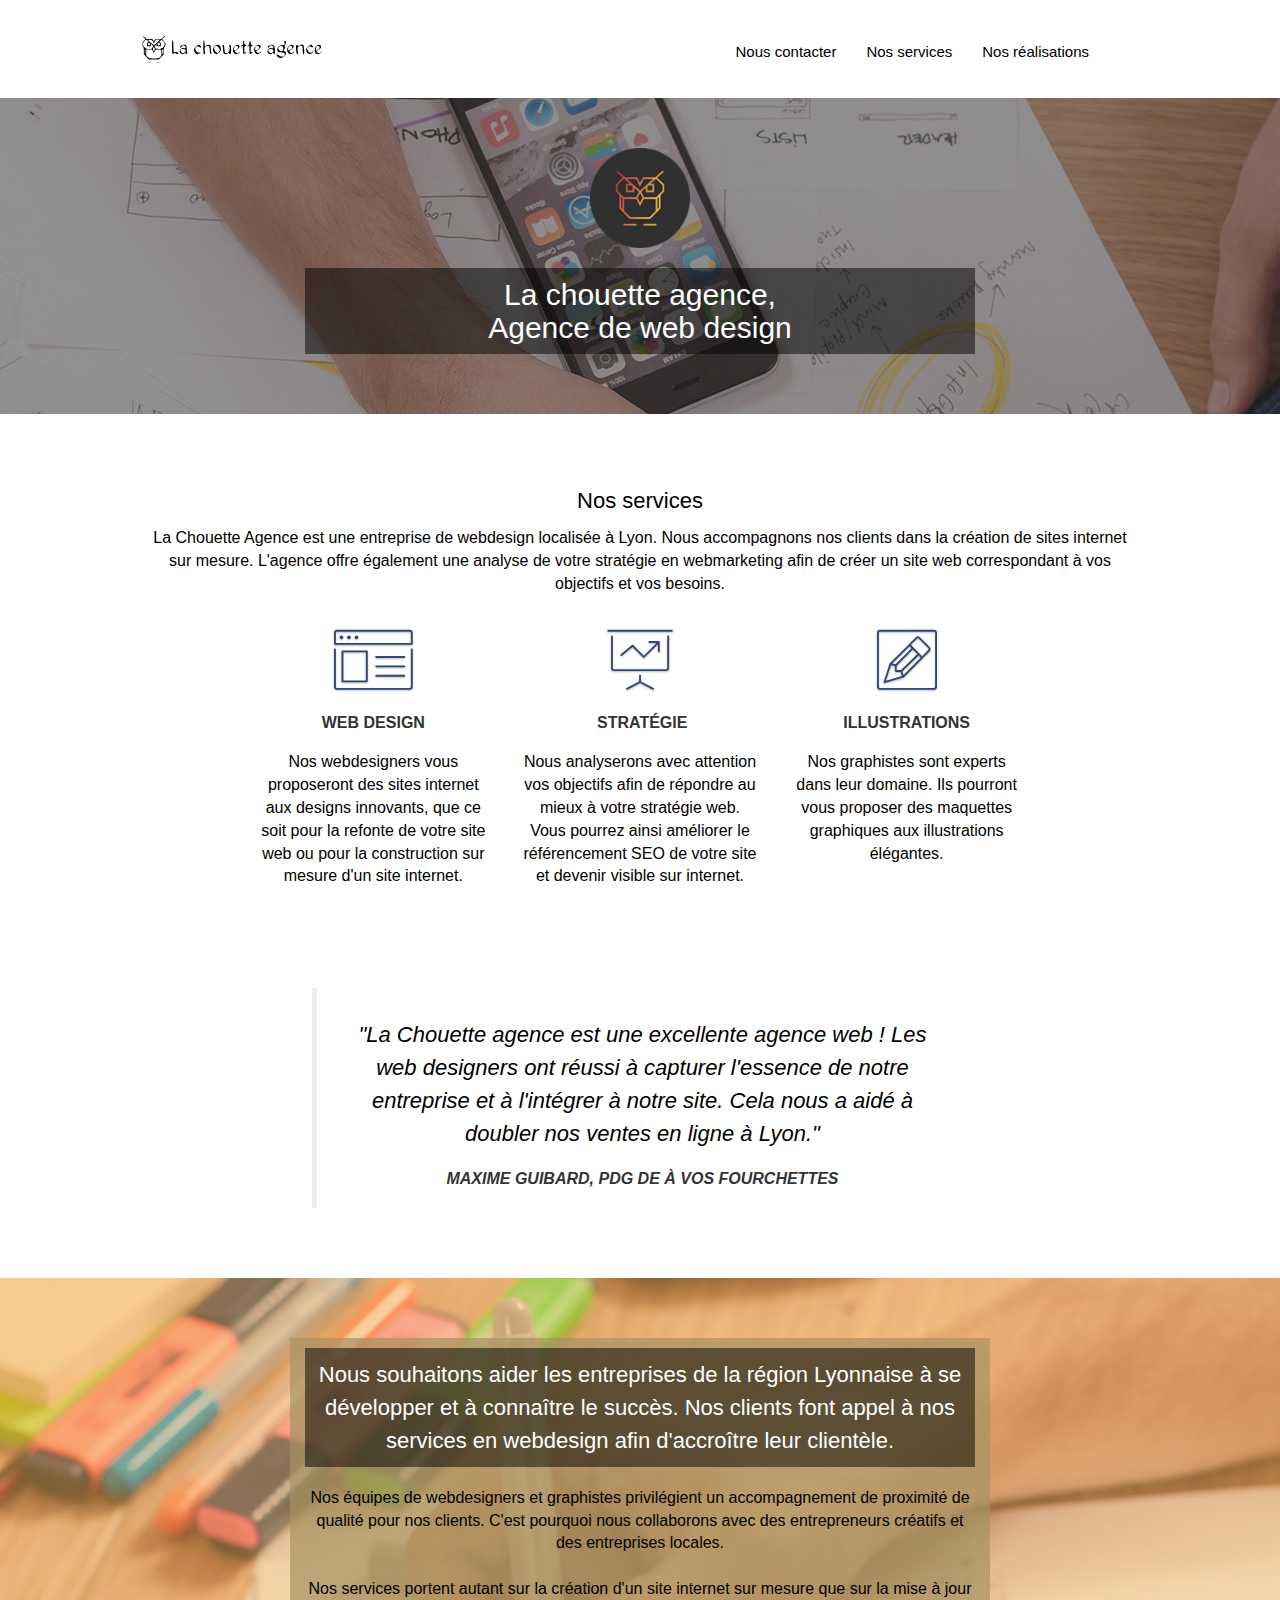
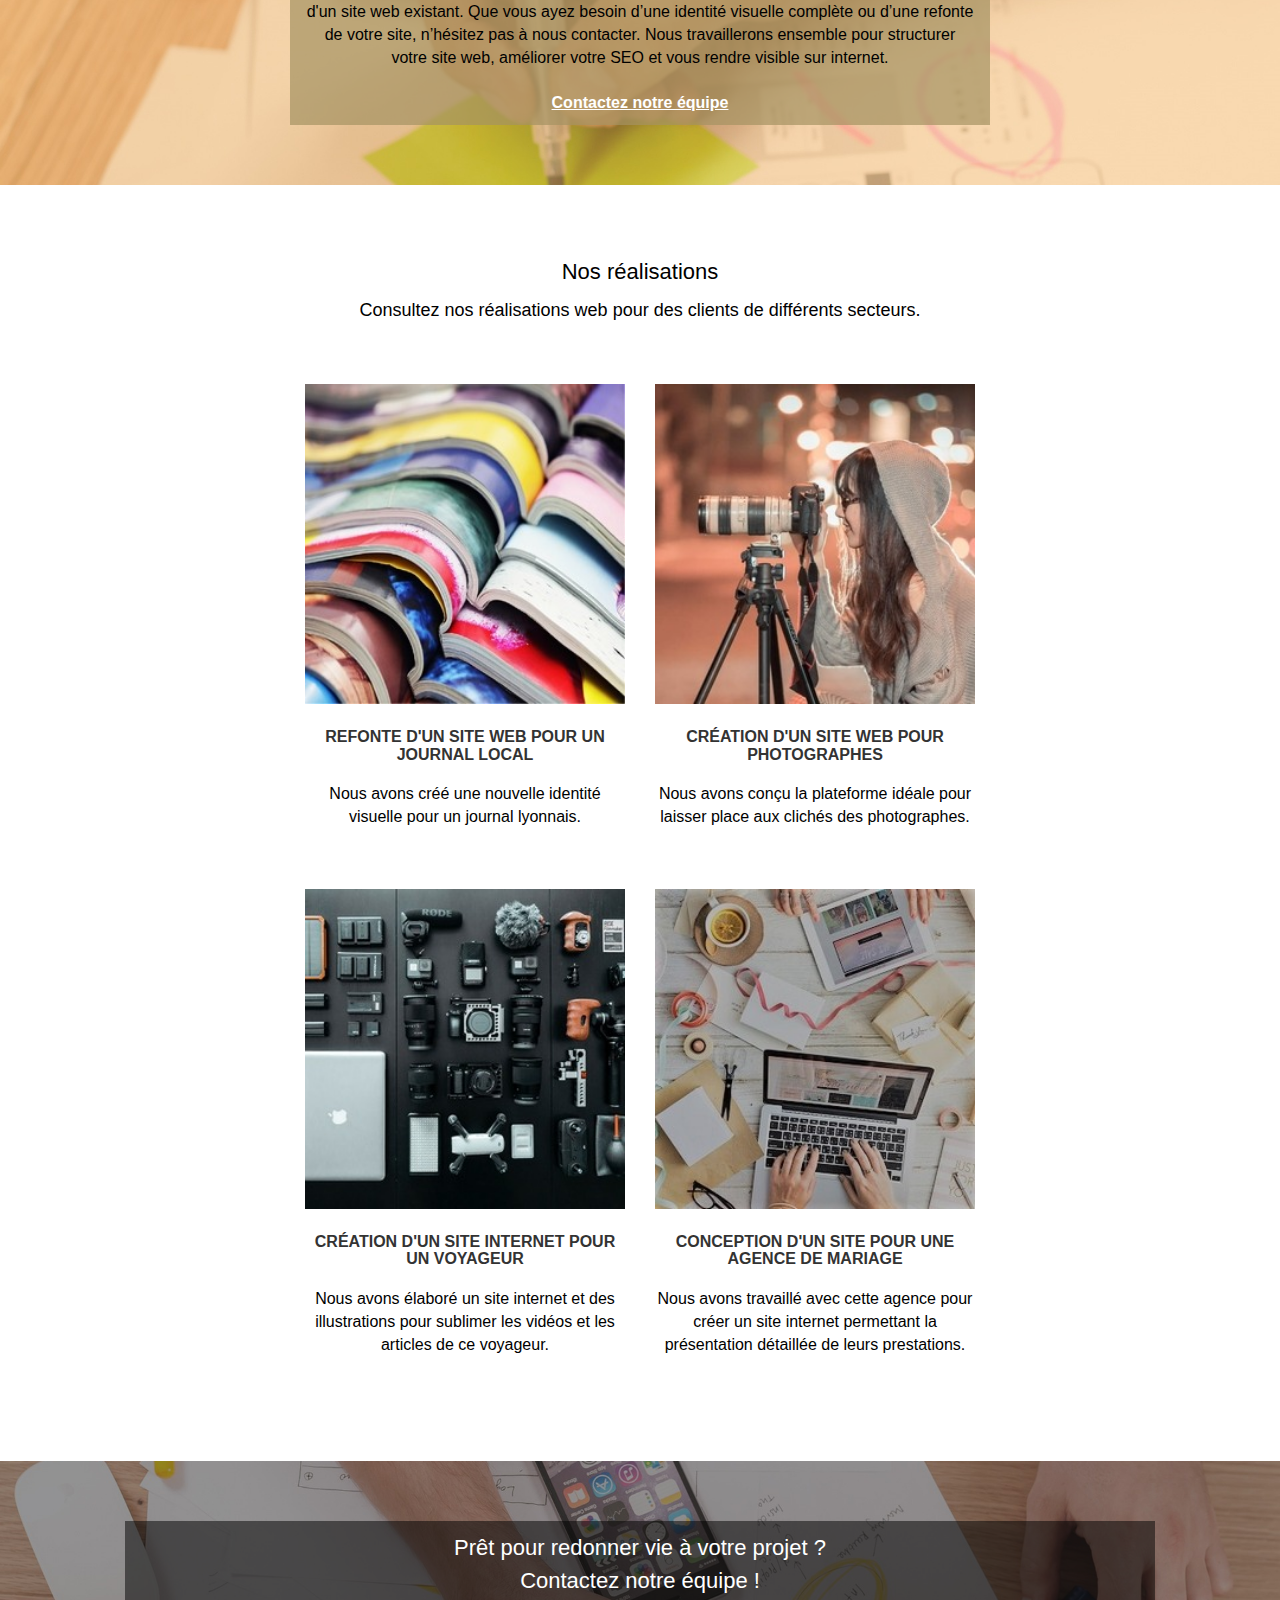
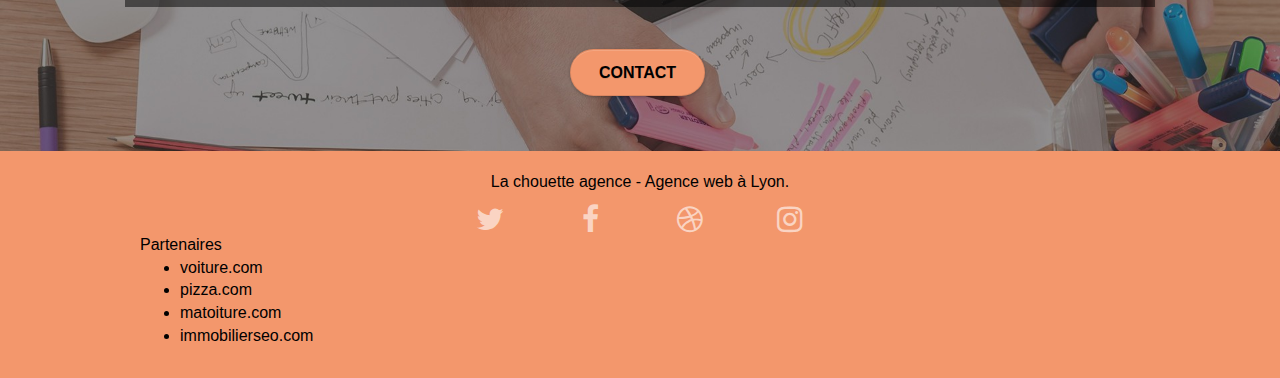
<file: index.html>
<!DOCTYPE html>
<html lang="fr">
  <head>
    <meta charset="utf-8" />
    <meta name="robots" content="follow" />
    <meta
      name="description"
      content="La Chouette Agence est une entreprise de webdesign située à Lyon. Nous accompagnons nos clients dans la création de sites internet sur mesure et dans l'élaboration d'une stratégie webmarketing. Nos webdesigners et nos graphistes vous conseillent pas à pas dans l'élaboration de votre stratégie web, vos design et vos graphismes."
    />
    <meta
      name="viewport"
      content="width=device-width, initial-scale=1.0, viewport-fit=cover"
    />
    <link rel="shortcut icon" type="image/png" href="favicon.jpg" />
    <link
      rel="canonical"
      title="Accueil"
      href="https://devi-dev.github.io/IsmahaneHAMOU_4_03062021-La-chouette-agence-/index.html/"
    />
    <link rel="stylesheet" type="text/css" href="./css/bootstrap.css" />
    <link rel="stylesheet" type="text/css" href="style.css" />
    <link rel="stylesheet" type="text/css" href="./css/font-awesome.css" />
    <link rel="stylesheet" type="text/css" href="./css/et-line.css" />

    <script src="./js/jquery-2.1.0.js"></script>
    <script src="./js/jquery.touchSwipe.js" defer></script>
    <script src="./js/bootstrap.js" async></script>
    <script src="./js/blocs.js" async></script>
    <script src="./js/gmaps.js" defer></script>

    <title>La Chouette Agence - Agence de web design à Lyon</title>

    <!-- Analytics -->

    <!-- Analytics END -->
  </head>
  <body>
    <!-- Principal conteneur -->
    <main class="page-container">
      <!-- bloc-0 -->
      <header class="bloc bgc-white l-bloc" id="bloc-0">
        <div class="container bloc-sm">
          <nav class="navbar row">
            <div class="navbar-header">
              <a class="navbar-brand" href="index.html"
                ><img
                  src="img/la-chouette-agence.svg"
                  alt="logo de l'agence web la chouette agence Lyon"
                  height="50"
              /></a>
              <button
                id="nav-toggle"
                type="button"
                class="ui-navbar-toggle navbar-toggle"
                data-toggle="collapse"
                data-target=".navbar-1"
              >
                <span class="sr-only">Toggle navigation</span
                ><span class="icon-bar"></span><span class="icon-bar"></span
                ><span class="icon-bar"></span>
              </button>
            </div>
            <div class="collapse navbar-collapse navbar-1 special-dropdown-nav">
              <ul class="site-navigation nav navbar-nav">
                <li>
                  <a href="page2.html" class="nav-link" id="contact"
                    >Nous contacter</a
                  >
                </li>
                <li>
                  <a href="#services" class="nav-link">Nos services</a>
                </li>
                <li>
                  <a href="#realisations" class="nav-link">Nos réalisations</a>
                </li>
              </ul>
            </div>
          </nav>
        </div>
      </header>
      <!-- bloc-0 END -->

      <!-- bloc-1-presentation -->
      <section
        class="
          bloc
          bgc-dark-slate-blue
          bg-banniere
          d-bloc
          bg-t-edge
          bloc-bg-texture
          texture-paper
          b-parallax
        "
        id="bloc-1-hero"
      >
        <div class="container bloc-lg">
          <div class="row tight-width-whitespace">
            <div class="col-sm-12">
              <img
                src="img/logo.png"
                class="center-block image-resize-mode"
                width="100"
                alt="Logo design de la chouette agence, specialiste en webdesign"
              />
              <h1 class="text-center hero-bloc-text tc-white">
                La chouette agence,<br />Agence de web design
              </h1>
            </div>
          </div>
        </div>
      </section>
      <!-- bloc-1-presentation END -->

      <!-- bloc-2-services -->
      <section class="bloc bgc-white l-bloc" id="bloc-2-services">
        <div class="container bloc-md">
          <div class="row">
            <div class="col-sm-12 text-center">
              <h2 class="text-center" id="services">Nos services</h2>
              <p class="company-presentation text-center">
                La Chouette Agence est une
                <strong>entreprise de webdesign</strong> localisée à
                <strong>Lyon</strong>. Nous accompagnons nos clients dans la
                <strong>création de sites internet</strong> sur mesure. L'agence
                offre également une analyse de votre
                <strong>stratégie en webmarketing</strong> afin de créer un
                <strong>site web</strong> correspondant à vos objectifs et vos
                besoins.
              </p>
            </div>
          </div>
          <div class="row voffset-lg med-width-whitespace">
            <div class="col-sm-4">
              <div class="text-center">
                <span
                  class="
                    et-icon-browser
                    sm-shadow
                    icon-dark-slate-blue
                    icons
                    icon-lg
                  "
                ></span>
              </div>
              <h3 class="mg-md text-center">Web design</h3>
              <p class="text-center">
                Nos <strong>webdesigners</strong> vous proposeront des
                <strong>sites internet</strong> aux designs innovants, que ce
                soit pour la refonte de votre site web ou pour la construction
                sur mesure d'un site internet.
              </p>
            </div>
            <div class="col-sm-4">
              <div class="text-center">
                <span
                  class="
                    et-icon-presentation
                    sm-shadow
                    icon-dark-slate-blue
                    icons
                    icon-lg
                  "
                ></span>
              </div>
              <h3 class="mg-md text-center">&nbsp;Stratégie</h3>
              <p class="text-center">
                Nous analyserons avec attention vos objectifs afin de répondre
                au mieux à votre <strong>stratégie web</strong>. Vous pourrez
                ainsi améliorer le <strong>référencement SEO</strong> de votre
                site et devenir visible sur <strong>internet</strong>.
              </p>
            </div>
            <div class="col-sm-4">
              <div class="text-center">
                <span
                  class="
                    et-icon-edit
                    sm-shadow
                    icon-dark-slate-blue
                    icons
                    icon-lg
                  "
                ></span>
              </div>
              <h3 class="mg-md text-center">Illustrations</h3>
              <p class="text-center">
                Nos graphistes sont experts dans leur domaine. Ils pourront vous
                proposer des maquettes graphiques aux illustrations élégantes.
              </p>
            </div>
          </div>
          <div class="row voffset-lg voffset">
            <div class="col-xs-12 col-md-8 col-md-offset-2 text-center">
              <blockquote class="mg-md text-center">
                <h2>
                  "La Chouette agence est une excellente
                  <strong>agence web</strong> ! Les
                  <strong>web designers</strong> ont réussi à capturer l'essence
                  de notre entreprise et à l'intégrer à notre site. Cela nous a
                  aidé à doubler nos ventes en ligne <strong>à Lyon</strong>."
                </h2>
                <h3>Maxime Guibard, PDG de À vos fourchettes</h3>
              </blockquote>
            </div>
          </div>
        </div>
      </section>
      <!-- bloc-2-services END -->

      <!-- bloc-3-what-i-do -->
      <section
        class="
          bloc
          tc-white
          bgc-atomic-tangerine
          bg-presentation
          d-bloc
          bloc-bg-texture
          texture-paper
          b-parallax
        "
        id="bloc-3-what-i-do"
      >
        <div class="container bloc-lg">
          <div class="row tight-width-whitespace black-background">
            <div class="col-sm-12">
              <h2 class="mg-md text-center tc-white">
                Nous souhaitons aider les entreprises de la région Lyonnaise à
                se développer et à connaître le succès. Nos clients font appel à
                nos services en webdesign afin d'accroître leur clientèle.<br />
              </h2>
              <p class="text-center white">
                Nos équipes de webdesigners et graphistes privilégient un
                accompagnement de proximité de qualité pour nos clients. C'est
                pourquoi nous collaborons avec des entrepreneurs créatifs et des
                entreprises locales.<br /><br />
                Nos services portent autant sur la création d'un site internet
                sur mesure que sur la mise à jour d'un site web existant. Que
                vous ayez besoin d’une identité visuelle complète ou d’une
                refonte de votre site, n’hésitez pas à nous contacter. Nous
                travaillerons ensemble pour structurer votre site web, améliorer
                votre SEO et vous rendre visible sur internet. <br /><br />
                <a class="ltc-white bold-link" href="#contact"
                  >Contactez notre équipe</a
                ><br />
              </p>
            </div>
          </div>
        </div>
      </section>
      <!-- bloc-3-what-i-do END -->

      <!-- bloc-4-portfolio -->
      <section
        class="bloc bgc-white bg-lines-h3-bg bg-repeat l-bloc"
        id="bloc-4-portfolio"
      >
        <div class="container bloc-lg">
          <div class="row">
            <div class="col-sm-12 text-center" id="realisations">
              <h2>Nos réalisations</h2>
              <p class="title2">
                Consultez nos réalisations web pour des clients de différents
                secteurs.
              </p>
            </div>
          </div>
          <div class="row tight-width-whitespace portfolio-row">
            <div class="col-sm-6">
              <a
                href="#"
                data-lightbox="img/1.jpg"
                data-gallery-id="gallery-1"
                data-caption="Refonte d'un site web pour un journal local"
                data-frame="snapshot-lb"
              >
                <img
                  src="img/1.jpg"
                  alt="magazines de design ouvert"
                  class="img-responsive portfolio-thumb"
                />
              </a>
              <h3 class="mg-md text-center">
                Refonte d'un site web pour un journal local
              </h3>
              <p class="text-center">
                Nous avons créé une nouvelle identité visuelle pour un journal
                lyonnais.
              </p>
            </div>
            <div class="col-sm-6">
              <a
                href="#"
                data-lightbox="img/2.jpg"
                data-gallery-id="gallery-1"
                data-caption="Création d'un site web pour photographes"
                data-frame="snapshot-lb"
                ><img
                  src="img/2.jpg"
                  class="img-responsive portfolio-thumb"
                  alt="prise de photographies"
              /></a>
              <h3 class="mg-md text-center">
                Création d'un site web pour photographes
              </h3>
              <p class="text-center">
                Nous avons conçu la plateforme idéale pour laisser place aux
                clichés des photographes.
              </p>
            </div>
          </div>
          <div class="row tight-width-whitespace portfolio-row">
            <div class="col-sm-6">
              <a
                href="#"
                data-lightbox="img/3.jpg"
                data-gallery-id="gallery-1"
                data-caption="Création d'un site internet pour un voyageur"
                data-frame="snapshot-lb"
                ><img
                  src="img/3.jpg"
                  class="img-responsive portfolio-thumb"
                  alt="appareils pour photographes"
              /></a>
              <h3 class="mg-md text-center">
                Création d'un site internet pour un voyageur
              </h3>
              <p class="text-center">
                Nous avons élaboré un site internet et des illustrations pour
                sublimer les vidéos et les articles de ce voyageur.
              </p>
            </div>
            <div class="col-sm-6">
              <a
                href="#"
                data-lightbox="img/4.jpg"
                data-gallery-id="gallery-1"
                data-caption="Conception d'un site pour une agence de mariage"
                data-frame="snapshot-lb"
                ><img
                  src="img/4.jpg"
                  class="img-responsive portfolio-thumb"
                  alt="bureau de travail"
              /></a>
              <h3 class="mg-md text-center">
                Conception d'un site pour une agence de mariage
              </h3>
              <p class="text-center">
                Nous avons travaillé avec cette agence pour créer un site
                internet permettant la présentation détaillée de leurs
                prestations.
              </p>
            </div>
          </div>
        </div>
      </section>
      <!-- bloc-4-portfolio END -->

      <!-- bloc-5-cta -->
      <section
        class="
          bloc
          bgc-dark-slate-blue
          bg-banniere
          d-bloc
          bloc-bg-texture
          texture-paper
        "
        id="bloc-5-cta"
      >
        <div class="container bloc-lg">
          <div class="row">
            <h2 class="mg-md text-center tc-white">
              Prêt pour redonner vie à votre projet ?<br />Contactez notre
              équipe !
            </h2>
            <div class="col-sm-12 text-center">
              <a
                href="#contact"
                class="
                  btn btn-atomic-tangerine btn-clean btn-rd btn-lg
                  cta-hero
                "
                >Contact</a
              >
            </div>
          </div>
        </div>
      </section>
      <!-- bloc-5-cta END -->

      <!-- Footer - bloc-8 -->
      <footer class="bloc bgc-atomic-tangerine d-bloc" id="bloc-8">
        <div class="container bloc-sm">
          <div class="row">
            <div class="col-sm-12">
              <p class="text-center white">
                La chouette agence - Agence web à Lyon.<br />
              </p>
              <div class="row row-no-gutters social">
                <div class="col-sm-3">
                  <div class="text-center">
                    <a
                      class="social"
                      href="https://twitter.com"
                      aria-label="https://twitter.com"
                      ><span class="fa fa-twitter icon-md"></span
                    ></a>
                  </div>
                </div>
                <div class="col-sm-3">
                  <div class="text-center">
                    <a
                      class="social"
                      href="https://facebook.com"
                      aria-label="https://facebook.com"
                      ><span class="fa fa-facebook icon-md"></span
                    ></a>
                  </div>
                </div>
                <div class="col-sm-3">
                  <div class="text-center">
                    <a
                      class="social"
                      href="https://dribble.com"
                      aria-label="https://dribble.com"
                      ><span class="fa fa-dribbble icon-md"></span
                    ></a>
                  </div>
                </div>
                <div class="col-sm-3">
                  <div class="text-center">
                    <a
                      class="social"
                      href="https://instagram.com"
                      aria-label="https://instagram.com"
                      ><span class="fa fa-instagram icon-md"></span
                    ></a>
                  </div>
                </div>
              </div>
              <div class="row">
                <div class="col-sm-4">
                  Partenaires
                  <ul>
                    <li><a href="voiture.com">voiture.com</a></li>
                    <li><a href="pizza.com">pizza.com</a></li>
                    <li><a href="matoiture.com">matoiture.com</a></li>
                    <li><a href="immobilierseo.com">immobilierseo.com</a></li>
                  </ul>
                </div>
              </div>
            </div>
          </div>
        </div>
      </footer>
      <!-- Footer - bloc-8 END -->
    </main>
    <!-- Principal conteneur END -->
  </body>
</html>
</file>
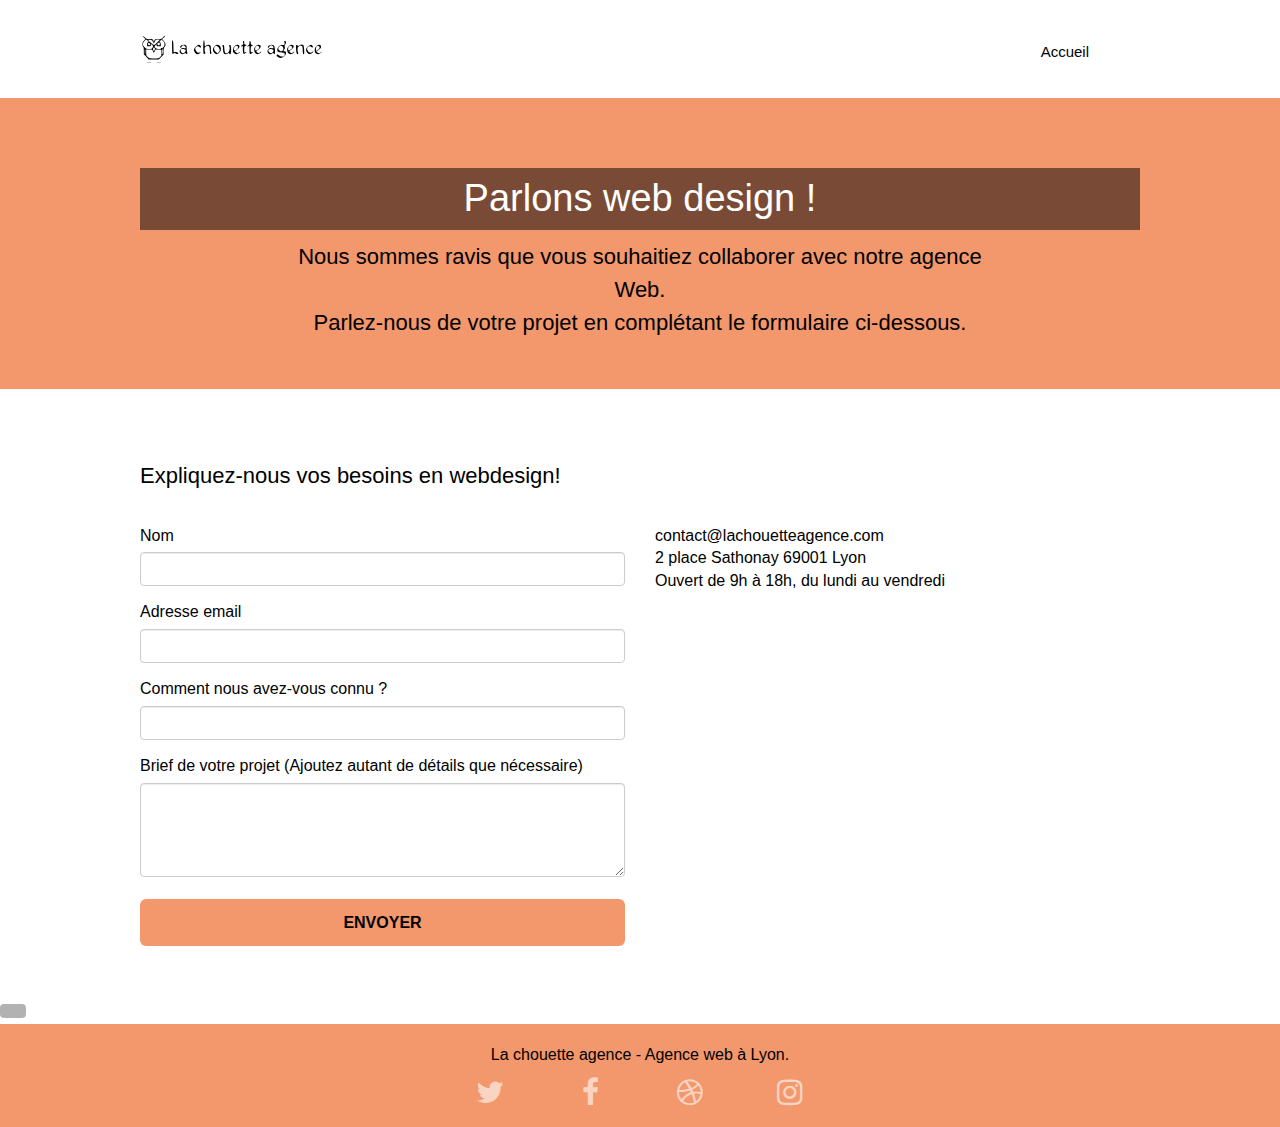
<file: page2.html>
<!DOCTYPE html>
<html lang="fr">
  <head>
    <meta charset="utf-8" />
    <meta name="robots" content="follow" />
    <meta
      name="description"
      content=" Contactez les équipes de la chouette agence, une entreprise de webdesign située à Lyon. Nous accompagnons nos clients dans la création de sites internet sur mesure et dans l'élaboration d'une stratégie webmarketing. Nos webdesigners et nos graphistes sont experts dans leur domaine et vous conseillent pas à pas dans l'élaboration de votre stratégie web, vos design et vos graphismes."
    />
    <meta
      name="viewport"
      content="width=device-width, initial-scale=1.0, viewport-fit=cover"
    />
    <link rel="shortcut icon" type="image/png" href="favicon.jpg" />
    <link
      rel="canonical"
      href="https://devi-dev.github.io/IsmahaneHAMOU_4_03062021-La-chouette-agence-/index.html/"
    />
    <link rel="stylesheet" type="text/css" href="./css/bootstrap.css" />
    <link rel="stylesheet" type="text/css" href="style.css" />
    <link rel="stylesheet" type="text/css" href="./css/font-awesome.css" />
    <link rel="stylesheet" type="text/css" href="./css/et-line.css" />

    <script src="./js/jquery-2.1.0.js"></script>
    <script src="./js/jquery.touchSwipe.js" defer></script>
    <script src="./js/bootstrap.js" async></script>
    <script src="./js/blocs.js" async></script>
    <script src="./js/gmaps.js" defer></script>

    <title>Contacter la Chouette Agence - Agence de web design à Lyon</title>

    <!-- Analytics -->

    <!-- Analytics END -->
  </head>
  <body>
    <!-- Principal conteneur -->
    <main class="page-container">
      <!-- bloc-0 -->
      <header class="bloc bgc-white l-bloc" id="bloc-0">
        <div class="container bloc-sm">
          <nav class="navbar row">
            <div class="navbar-header">
              <a class="navbar-brand" href="index.html"
                ><img
                  src="img/la-chouette-agence.svg"
                  alt="logo de l'agence web la chouette agence Lyon"
                  height="50"
              /></a>
              <button
                id="nav-toggle"
                type="button"
                class="ui-navbar-toggle navbar-toggle"
                data-toggle="collapse"
                data-target=".navbar-1"
              >
                <span class="sr-only">Toggle navigation</span
                ><span class="icon-bar"></span><span class="icon-bar"></span
                ><span class="icon-bar"></span>
              </button>
            </div>
            <div class="collapse navbar-collapse navbar-1 special-dropdown-nav">
              <ul class="site-navigation nav navbar-nav">
                <li>
                  <a href="index.html" class="nav-link">Accueil</a>
                </li>
              </ul>
            </div>
          </nav>
        </div>
      </header>
      <!-- bloc-0 END -->

      <!-- bloc-6 -->
      <section class="bloc bgc-atomic-tangerine d-bloc" id="bloc-6">
        <div class="container bloc-lg">
          <div class="row">
            <div class="col-sm-12">
              <h1 class="text-center hero-bloc-text tc-white">
                Parlons web design !
              </h1>
              <h2 class="text-center mg-lg tc-black tight-width-whitespace">
                Nous sommes ravis que vous souhaitiez collaborer avec notre
                agence Web.<br />
                Parlez-nous de votre projet en complétant le formulaire
                ci-dessous.
              </h2>
            </div>
          </div>
        </div>
      </section>
      <!-- bloc-6 END -->

      <!-- bloc-7 -->
      <section class="bloc bgc-white l-bloc" id="bloc-7">
        <div class="container bloc-lg">
          <h2>Expliquez-nous vos besoins en webdesign!</h2>
          <br />
          <div class="row">
            <div class="col-sm-6">
              <form
                id="form_1"
                novalidate
                success-msg="Your message has been sent."
                fail-msg="Sorry it seems that our mail server is not responding, Sorry for the inconvenience!"
              >
                <div class="form-group">
                  <label for="name"> Nom </label>
                  <input id="name" class="form-control" required />
                </div>
                <div class="form-group">
                  <label for="email"> Adresse email </label>
                  <input
                    id="email"
                    class="form-control"
                    type="email"
                    required
                  />
                </div>
                <div class="form-group">
                  <label for="input_504">
                    Comment nous avez-vous connu ?
                  </label>
                  <input
                    class="form-control"
                    type="email"
                    required
                    id="input_504"
                  />
                </div>
                <div class="form-group">
                  <label for="message">
                    Brief de votre projet (Ajoutez autant de détails que
                    nécessaire)<br /> </label
                  ><textarea
                    id="message"
                    class="form-control"
                    rows="4"
                    cols="50"
                    required
                  ></textarea>
                </div>
                <button
                  class="
                    bloc-button
                    btn btn-lg btn-block
                    cta-hero
                    btn-atomic-tangerine
                  "
                  type="submit"
                >
                  Envoyer
                </button>
              </form>
            </div>
            <div class="col-sm-6">
              <p>
                contact@lachouetteagence.com<br />2 place Sathonay 69001 Lyon<br />Ouvert
                de 9h à 18h, du lundi au vendredi<br />
              </p>
            </div>
          </div>
        </div>
      </section>
      <!-- bloc-7 END -->

      <!-- ScrollToTop Button -->
      <a class="bloc-button btn btn-d scrollToTop" onclick="scrollToTarget('1')"
        ><span class="fa fa-chevron-up"></span
      ></a>
      <!-- ScrollToTop Button END-->

      <!-- Footer - bloc-8 -->
      <div class="bloc bgc-atomic-tangerine d-bloc" id="bloc-8">
        <div class="container bloc-sm">
          <div class="row">
            <div class="col-sm-12">
              <p class="text-center white">
                La chouette agence - Agence web à Lyon.<br />
              </p>
              <div class="row row-no-gutters social">
                <div class="col-sm-3">
                  <div class="text-center">
                    <a
                      class="social"
                      href="https://twitter.com"
                      aria-label="https://twitter.com"
                      ><span class="fa fa-twitter icon-md"></span
                    ></a>
                  </div>
                </div>
                <div class="col-sm-3">
                  <div class="text-center">
                    <a
                      class="social"
                      href="https://facebook.com"
                      aria-label="https://facebook.com"
                      ><span class="fa fa-facebook icon-md"></span
                    ></a>
                  </div>
                </div>
                <div class="col-sm-3">
                  <div class="text-center">
                    <a
                      class="social"
                      href="https://dribble.com"
                      aria-label="https://dribble.com"
                      ><span class="fa fa-dribbble icon-md"></span
                    ></a>
                  </div>
                </div>
                <div class="col-sm-3">
                  <div class="text-center">
                    <a
                      class="social"
                      href="https://instagram.com"
                      aria-label="https://instagram.com"
                      ><span class="fa fa-instagram icon-md"></span
                    ></a>
                  </div>
                </div>
              </div>
            </div>
          </div>
        </div>
      </div>
      <!-- Footer - bloc-8 END -->

      <!-- Principal conteneur END -->
    </main>
  </body>
</html>
</file>
<file: style.css>
body{margin:0;width:100%;padding:0;background:#fff;overflow-x:hidden;font-size:16px;-webkit-font-smoothing:antialiased;-moz-osx-font-smoothing:grayscale}blockquote{font-style:italic}strong{font-weight:400}a,button{transition:all 0.3s ease-in-out;outline:0!important}a:hover{text-decoration:none;cursor:pointer}.bloc{clear:both;background:50% 50% no-repeat;padding:0 50px;background-size:cover;position:relative}.bloc .container{padding-left:0;padding-right:0}.bloc-lg{padding:50px 50px}.bloc-md{padding:50px}.bloc-sm{padding:20px 50px}.bg-b-edge,.bg-br-edge,.bg-center,.bg-l-edge,.bg-r-edge,.bg-repeat,.bg-t-edge{background-size:auto!important}.bg-repeat{background:repeat}.bg-t-edge{background:top no-repeat}.b-parallax{background-attachment:fixed}.d-bloc button:hover{color:rgba(255,255,255,.9)}.nav-link{text-align:center;transform:scale(1)}.nav-link:hover{font-weight:700;border-bottom:2px solid;transition:transform 2ms ease-in-out;transform:scale(1.05)}.d-bloc .a-btn,.d-bloc .navbar a,.d-bloc .navbar-brand,.d-bloc a .icon-lg,.d-bloc a .icon-md,.d-bloc a .icon-sm,.d-bloc h1 a,.d-bloc h2 a,.d-bloc h3 a,.d-bloc h4 a,.d-bloc h5 a,.d-bloc h6 a,.d-bloc p a{color:rgba(255,255,255,.6)}.d-bloc .a-btn:hover,.d-bloc .navbar a:hover,.d-bloc .navbar-brand:hover,.d-bloc a:hover .icon-lg,.d-bloc a:hover .icon-md,.d-bloc a:hover .icon-sm,.d-bloc h1 a:hover,.d-bloc h2 a:hover,.d-bloc h3 a:hover,.d-bloc h4 a:hover,.d-bloc h5 a:hover,.d-bloc h6 a:hover,.d-bloc p a:hover{color:rgba(255,255,255,1)}.d-bloc .navbar-toggle .icon-bar{background:rgba(255,255,255,1)}.l-bloc{color:rgba(0,0,0,.5)}.title2{font-size:large}.l-bloc button:hover{color:rgba(0,0,0,.7)}.l-bloc .a-btn,.l-bloc .navbar a,.l-bloc .navbar-brand,.l-bloc a .icon-lg,.l-bloc a .icon-md,.l-bloc a .icon-sm,.l-bloc h1 a,.l-bloc h2 a,.l-bloc h3 a,.l-bloc h4 a,.l-bloc h5 a,.l-bloc h6 a,.l-bloc p a{color:rgba(0,0,0,.6)}.l-bloc .a-btn:hover,.l-bloc .navbar a:hover,.l-bloc .navbar-brand:hover,.l-bloc a:hover .icon-lg,.l-bloc a:hover .icon-md,.l-bloc a:hover .icon-sm,.l-bloc h1 a:hover,.l-bloc h2 a:hover,.l-bloc h3 a:hover,.l-bloc h4 a:hover,.l-bloc h5 a:hover,.l-bloc h6 a:hover,.l-bloc p a:hover{color:rgba(0,0,0,1)}.l-bloc .navbar-toggle .icon-bar{color:rgba(0,0,0,.6)}.voffset{margin-top:30px}.voffset-lg{margin-top:80px}.row-no-gutters{margin-right:0;margin-left:0}.row.row-no-gutters>[class*=" col-"],.row.row-no-gutters>[class^="col-"]{padding-right:0;padding-left:0}#bloc-1-hero h1{font-size:3rem}.navbar{margin-bottom:0;z-index:1}.navbar-brand{width:70%;height:auto;padding:3px 15px;font-size:1.5rem;font-weight:400;font-weight:600;line-height:44px}.navbar-brand img{max-height:200px;margin:0 5px 0 0;display:inline}.navbar-brand img[src$="svg"]{width:100%}.nav-center .navbar-brand img{margin:0}.navbar .nav{padding:2px 0 0 0;float:right;z-index:1;margin:0}.nav>li{float:left;margin-top:4px;font-size:1.5rem}.nav>li a:focus,.nav>li a:hover{background:0 0}.navbar-toggle{margin:10px 10px 0 0;border:0}.navbar-toggle:hover{background:0 0!important}.navbar-toggle .icon-bar{background-color:rgba(0,0,0,.5);width:26px}@media (min-width:768px){.site-navigation{position:absolute;top:50%;right:50px;transform:translate(0,-50%);-webkit-transform:translateY(-50%)}.nav-center{text-align:center}.nav-center .navbar-header{width:100%}.nav-center .nav>li,.nav-center .navbar-brand,.nav-center .navbar-header{float:none;display:inline-block}.nav-center .site-navigation{position:relative;width:100%;right:0;margin-right:0;margin-top:20px}}.nav>li>.dropdown a{background:0 0!important;display:block;padding:14px 15px}.mg-md{margin-top:10px;margin-bottom:20px}.mg-lg{margin-top:10px;margin-bottom:40px}.btn{margin:0 5px 5px 0}.btn-d,.btn-d:focus,.btn-d:hover{color:#fff;background:rgba(0,0,0,.3)}button{outline:0!important}.btn-rd{border-radius:40px}.btn-clean{border:1px solid rgba(0,0,0,.08);border-bottom-color:rgba(0,0,0,.1);text-shadow:0 1px 0 rgba(0,0,1,.1);box-shadow:0 1px 3px rgba(0,0,1,.25),inset 0 1px 0 0 rgba(255,255,255,.15)}.icon-md{font-size:30px!important}.icon-lg{font-size:60px!important}.sm-shadow{text-shadow:0 1px 2px rgba(0,0,0,.3)}a[data-lightbox]{position:relative;display:block;text-align:center}a[data-lightbox]:hover::before{content:"+";font-family:HelveticaNeue-Light,"Helvetica Neue Light","Helvetica Neue",Helvetica,Arial;font-size:32px;width:50px;height:50px;margin-left:-25px;border-radius:50%;background:rgba(0,0,0,.6);color:#fff;font-weight:100;z-index:1;position:absolute;top:50%;transform:translateY(-50%);-webkit-transform:translateY(-50%)}a[data-lightbox]:hover img{opacity:.6;-webkit-animation-fill-mode:none;animation-fill-mode:none}.lightbox-caption{padding:20px;color:#fff!important;background:rgba(0,0,0,.5)!important;position:absolute;left:15px;right:15px;bottom:5px}.snapshot-lb .lightbox-caption{padding:0;color:rgba(0,0,0,.5);background:0 0}.btn,a,h1,h2,h3,h4,h5,h6,label,p{font-family:helvetica;font-weight:400;color:#000!important}.container{max-width:1000px}.hero-bloc-text{font-size:38px}p{font-size:16px}.tight-width-whitespace{max-width:700px;margin:0 auto}.h1{font-size:24px;font-family:"Open Sans"}.cta-hero{margin-top:22px;color:#fff!important;text-transform:uppercase;padding:12px 28px 12px 28px;font-size:16px;font-weight:700}.social{max-width:400px;margin:auto auto auto auto;display:flex;justify-content:space-around}h2{font-size:22px;line-height:1.5em}h3{font-size:16px;text-transform:uppercase;font-weight:700;color:#333!important}.med-width-whitespace{max-width:800px;margin:auto auto auto auto;box-shadow:0 0 0 #000}h1{color:#333!important}h4{color:#333!important}.icons{margin-bottom:14px;margin-top:24px}.white{color:#000!important}.portfolio-thumb{margin-bottom:24px}.portfolio-row{margin-bottom:44px;margin-top:50px}.black-background{background-color:rgba(165,147,99,.7)}.bold-link{font-weight:900;text-decoration:underline!important}.bgc-atomic-tangerine{background:#f3976c;color:#000!important}.tc-white{padding:10px;color:#fff!important;background-color:rgba(0,0,0,.5)}.tc-black{color:#000!important}.btn-atomic-tangerine{background:#f3976c;color:#000!important}.btn-atomic-tangerine:hover{background:#c27956!important;color:#fff!important}.ltc-white{color:#fff!important}.ltc-white:hover{color:#ccc!important}.ltc-atomic-tangerine{color:#f3976c!important}.ltc-atomic-tangerine:hover{color:#c27956!important}.icon-dark-slate-blue{color:#364577!important;border-color:#364577!important}.bg-lines-h2-bg{background-image:url(https://devi-dev.github.io/IsmahaneHAMOU_4_03062021-La-chouette-agence-/img/lines-h2-bg.png)}.bg-banniere{background-image:url(https://devi-dev.github.io/IsmahaneHAMOU_4_03062021-La-chouette-agence-/img/la-chouette-agence-banniere.jpg);background-size:cover}.bg-presentation{background-image:url(https://devi-dev.github.io/IsmahaneHAMOU_4_03062021-La-chouette-agence-/img/image-de-presentation.jpg);background-size:cover}@media (max-width:1024px){.bloc{padding-left:20px;padding-right:20px}}@media (max-width:992px) and (min-width:768px){.navbar .nav{max-width:80%}.nav-center.navbar .nav{max-width:100%}}
</file>
<file: css/et-line.css>
@font-face{font-family:et-line;src:url(https://devi-dev.github.io/IsmahaneHAMOU_4_03062021-La-chouette-agence-/fonts/et-line.eot);src:url(https://devi-dev.github.io/IsmahaneHAMOU_4_03062021-La-chouette-agence-/fonts/et-line.eot?#iefix) format("embedded-opentype"),url(https://devi-dev.github.io/IsmahaneHAMOU_4_03062021-La-chouette-agence-/fonts/et-line.woff) format("woff"),url(https://devi-dev.github.io/IsmahaneHAMOU_4_03062021-La-chouette-agence-/fonts/et-line.ttf) format("truetype"),url(https://devi-dev.github.io/IsmahaneHAMOU_4_03062021-La-chouette-agence-/fonts/et-line.svg#et-line) format("svg");font-weight:400;font-style:normal}.et-icon-browser,.et-icon-dribbble,.et-icon-edit,.et-icon-facebook,.et-icon-presentation,.et-icon-target,.et-icon-twitter{font-family:et-line;speak:auto;font-style:normal;font-weight:400;font-variant:normal;text-transform:none;line-height:1;-webkit-font-smoothing:antialiased;-moz-osx-font-smoothing:grayscale;display:inline-block}.et-icon-browser:before{content:"\e00c"}.et-icon-presentation:before{content:"\e00e"}.et-icon-edit:before{content:"\e01c"}.et-icon-target:before{content:"\e04e"}.et-icon-facebook:before{content:"\e05d"}.et-icon-twitter:before{content:"\e05e"}.et-icon-dribbble:before{content:"\e063"}
</file>
